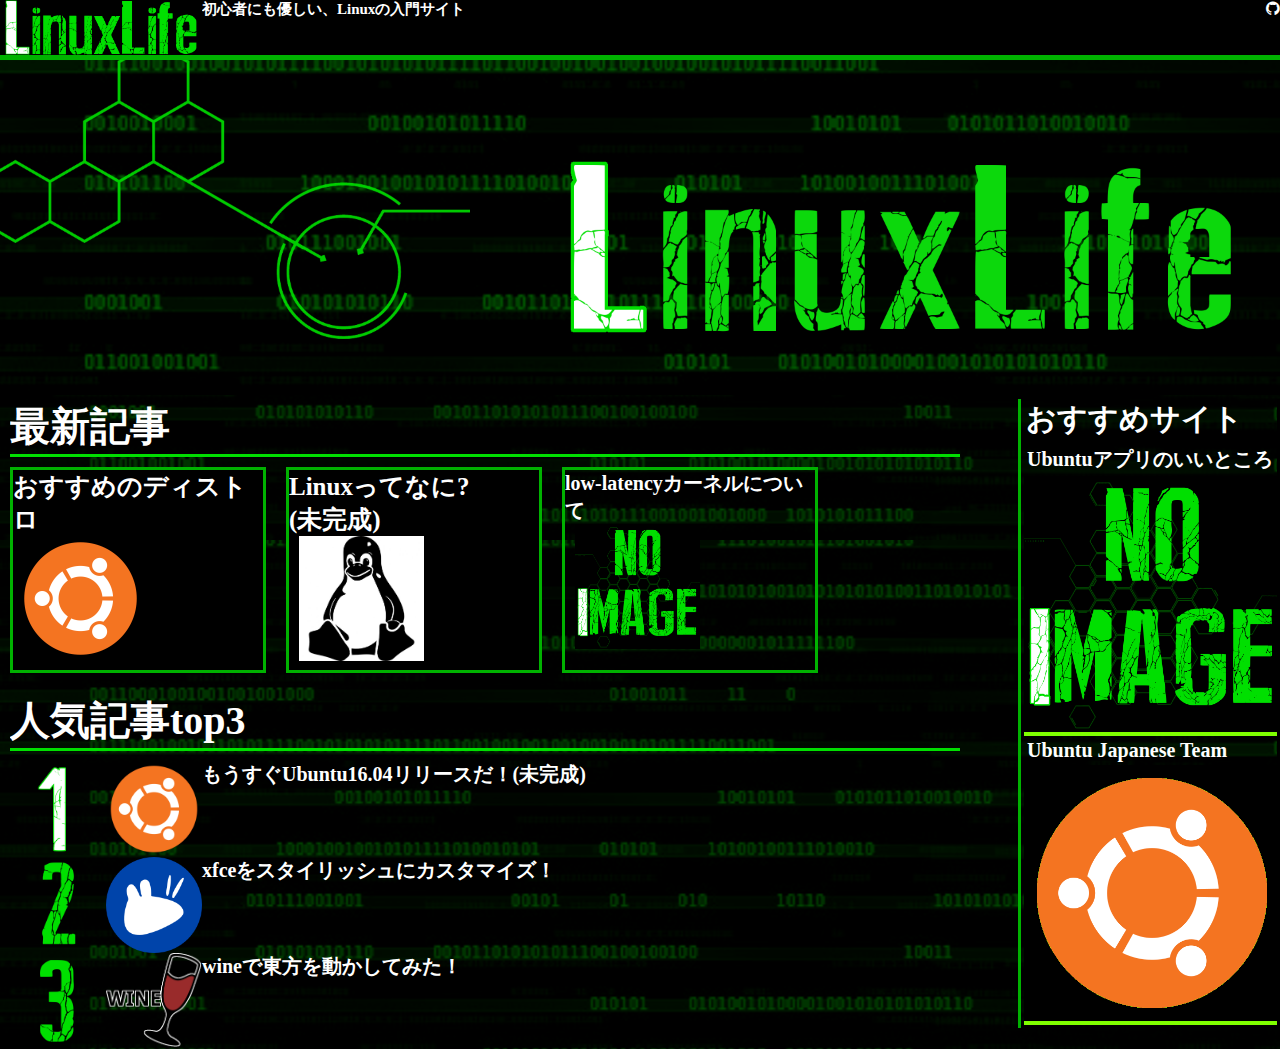
<file: index.html>
<!DOCTYPE html>
<html lang="en">

<head>
    <meta charset="UTF-8">
    <title>LinuxLife</title>
    <script src="js/jquery-1.11.3.min.js"></script>
    <link rel="stylesheet" href="style.css">
    <link rel="stylesheet" href="iconfont/css/font-awesome.min.css">
    <link rel="shortcut icon" href="imgs/LinuxLife_i.png">
</head>

<body>
    <header>
        <a href="index.html">
            <img class="siteheader-img" src="imgs/LinuxLife_t.png" alt="LinuxLife">
        </a>
        <h1>初心者にも優しい、Linuxの入門サイト</h1>
        <a href="#">
            <div class="github">
                <i class="fa fa-github"></i>
            </div>
        </a>

    </header>

    <div class="topimg">
        <img src="imgs/LinuxLife_s.png" alt="TopImage">
    </div>

    <div class="contents-box">
        <div class="latest-contents">
            <h1>最新記事</h1>
        </div>

        <div class="contents">
            <a href="contents/r-distoro/index.html">
                <div class="contents1">
                    <h1>
                おすすめのディストロ
            </h1>
                    <img src="imgs/ubuntu.png" alt="Ubuntu">

                </div>
            </a>
            <a href="contents/What-is-Linux/index.html">
                <div class="contents2">
                    <h1>Linuxってなに?<br>(未完成)
                    </h1>
                    <img src="imgs/linux-penguin.png" alt="Tux">
                </div>
            </a>


            <a href="contents/about-lowlatency/index.html">
                <div class="contents3">
                    <h1>low-latencyカーネルについて</h1>
                    <img src="imgs/noimg.png" alt="noImage">
                </div>
            </a>
        </div>

        <div class="popular-contents-text">
            <h1>人気記事top3</h1>
        </div>

        <div class="popular-contents">

            <a href="contents/ubuntu_16.04/index.html">
                <div class="p-contents" id="first">
                    <img src="imgs/first.png" alt="No.1">
                    <img src="imgs/ubuntu.png" alt="UbuntuLogo">
                    <h1>もうすぐUbuntu16.04リリースだ！(未完成)</h1>
                </div>
            </a>

            <a href="contents/xfce_costermize/index.html">
                <div class="p-contents" id="second">
                    <img src="imgs/second.png" alt="No.2">
                    <img src="imgs/xubuntu.png" alt="xubuntu">
                    <h1>xfceをスタイリッシュにカスタマイズ！</h1>
                </div>
            </a>

            <a href="contents/wine_th/index.html">
                <div class="p-contents" id="third">
                    <img src="imgs/third.png" alt="No.3">
                    <img src="imgs/WINE-Logo.png" alt="wine">
                    <h1>wineで東方を動かしてみた！</h1>
                </div>
            </a>

        </div>



    </div>

    <div class="sidebar">
        <div class="sidebarTitle">
            <h1>おすすめサイト</h1>
        </div>
        <a href="http://ubuntuapps.info/">
            <div class="R-Site1">
                <h1>Ubuntuアプリのいいところ</h1>
                <div class="covor">

                    <img src="imgs/noimg.png">
                    <div class="caption">
                        <span><b>Ubuntuアプリの<br>情報サイト</b></span>
                    </div>
                </div>
            </div>
        </a>

        <a href="https://www.ubuntulinux.jp/">
            <div class="R-Site2">
                <h1>Ubuntu Japanese Team</h1>
                <div class="covor">
                    <img src="imgs/ubuntu_b.png">
                    <div class="caption">
                        <span><b>Ubuntu日本語Remix<br>配布サイト</b></span>
                    </div>
                </div>
            </div>
        </a>
    </div>

    <!--<div class="pagebottom">
        <img src="imgs/LinuxLife_banner_s.png" alt="banner">
        <span>Copyright 2015 by Happa8</span>
    </div>-->
</body>



</html>
</file>
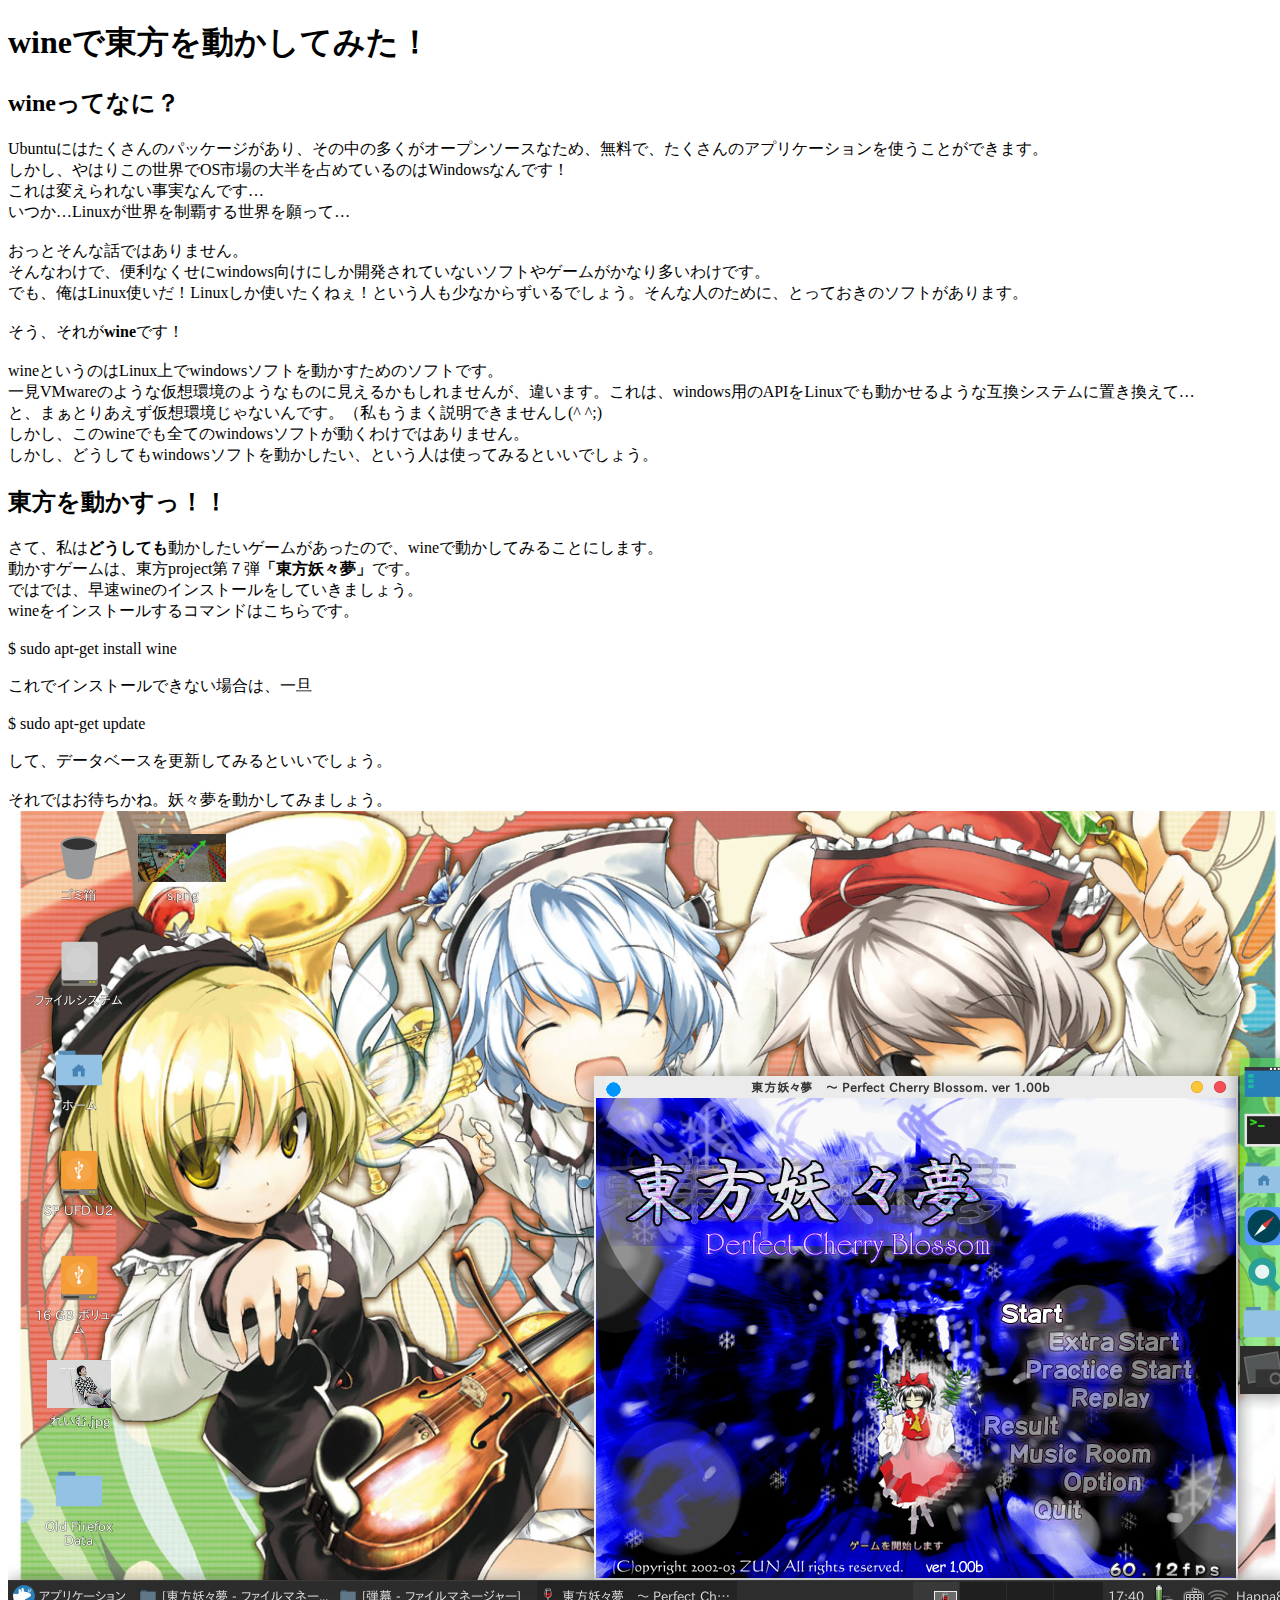
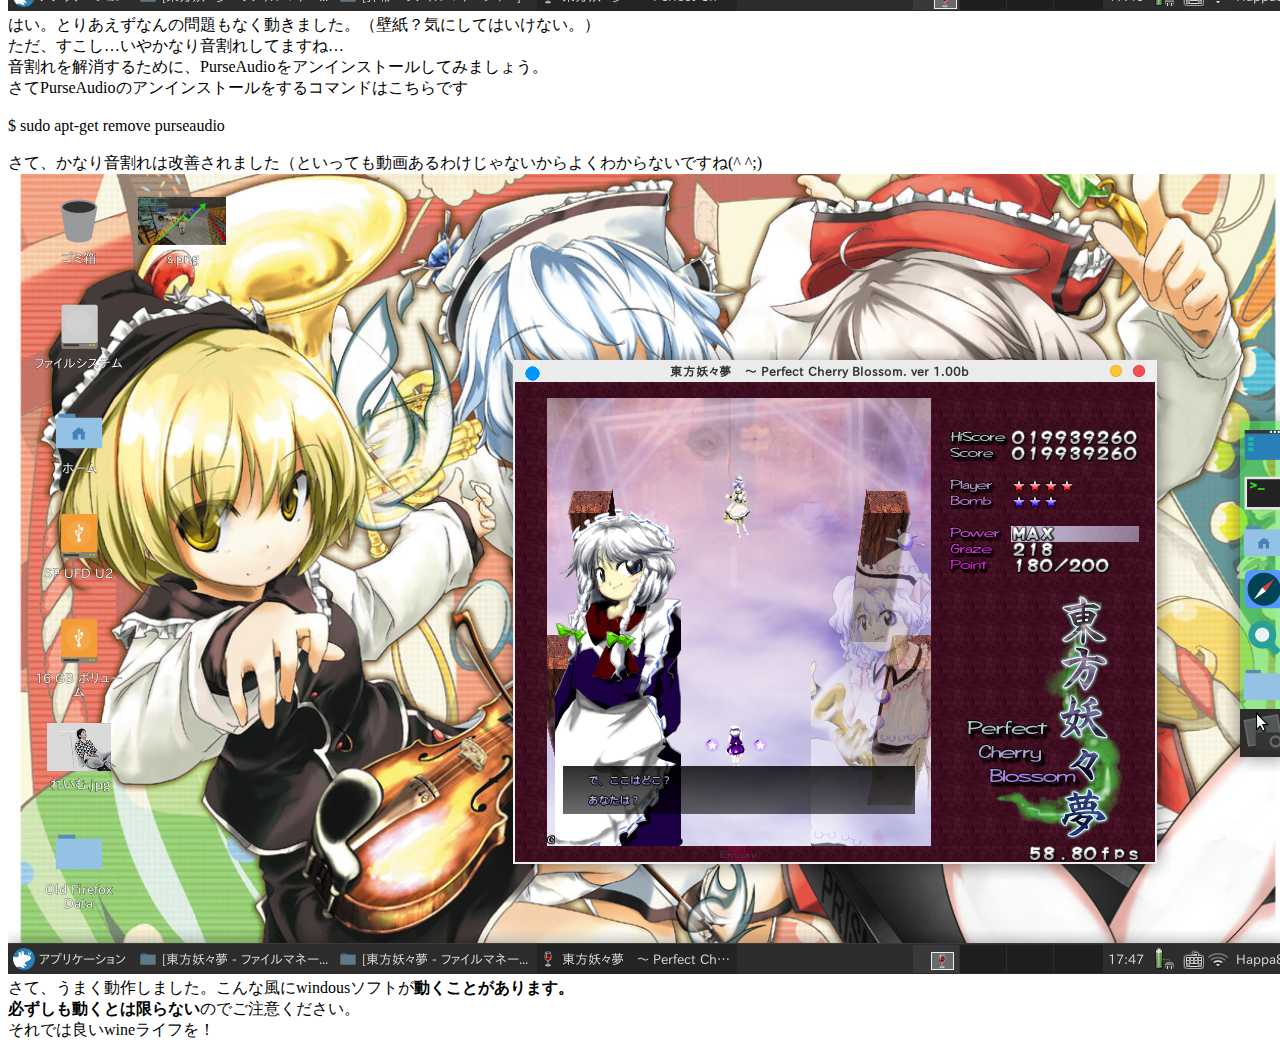
<file: sahitagaki2.html>
<!DOCTYPE html>
<html lang="en">

<head>
    <meta charset="UTF-8">
    <title>Document</title>
</head>

<body>
    <h1>wineで東方を動かしてみた！</h1>
    <h2>wineってなに？</h2>
    <span>Ubuntuにはたくさんのパッケージがあり、その中の多くがオープンソースなため、無料で、たくさんのアプリケーションを使うことができます。<br>
    しかし、やはりこの世界でOS市場の大半を占めているのはWindowsなんです！<br>
これは変えられない事実なんです…<br>
いつか…Linuxが世界を制覇する世界を願って…<br><br>
おっとそんな話ではありません。<br>
そんなわけで、便利なくせにwindows向けにしか開発されていないソフトやゲームがかなり多いわけです。<br>
でも、俺はLinux使いだ！Linuxしか使いたくねぇ！という人も少なからずいるでしょう。そんな人のために、とっておきのソフトがあります。<br><br>
そう、それが<b>wine</b>です！<br><br>
wineというのはLinux上でwindowsソフトを動かすためのソフトです。<br>
一見VMwareのような仮想環境のようなものに見えるかもしれませんが、違います。これは、windows用のAPIをLinuxでも動かせるような互換システムに置き換えて…<br>
と、まぁとりあえず仮想環境じゃないんです。（私もうまく説明できませんし(^ ^;)<br>
しかし、このwineでも全てのwindowsソフトが動くわけではありません。<br>
しかし、どうしてもwindowsソフトを動かしたい、という人は使ってみるといいでしょう。</span>
<h2>東方を動かすっ！！</h2>
<span>さて、私は<b>どうしても</b>動かしたいゲームがあったので、wineで動かしてみることにします。<br>
動かすゲームは、東方project第７弾<b>「東方妖々夢」</b>です。<br>
ではでは、早速wineのインストールをしていきましょう。<br>
wineをインストールするコマンドはこちらです。<br><br>
$ sudo apt-get install wine<br><br>
これでインストールできない場合は、一旦<br><br>
$ sudo apt-get update<br><br>
して、データベースを更新してみるといいでしょう。<br><br>
それではお待ちかね。妖々夢を動かしてみましょう。<br></span>
<img src="imgs/wine_th_1.png"><br>
<span>はい。とりあえずなんの問題もなく動きました。（壁紙？気にしてはいけない。）<br>
ただ、すこし…いやかなり音割れしてますね…<br>
音割れを解消するために、PurseAudioをアンインストールしてみましょう。<br>
さてPurseAudioのアンインストールをするコマンドはこちらです<br><br>
$ sudo apt-get remove purseaudio<br><br>
さて、かなり音割れは改善されました（といっても動画あるわけじゃないからよくわからないですね(^ ^;)<br></span>
<img src="imgs/wine_th_2.png"><br>
<span>さて、うまく動作しました。こんな風にwindousソフトが<b>動くことがあります。</b><br>
<b>必ずしも動くとは限らない</b>のでご注意ください。<br>
それでは良いwineライフを！<br></span>
</body>

</html>
</file>
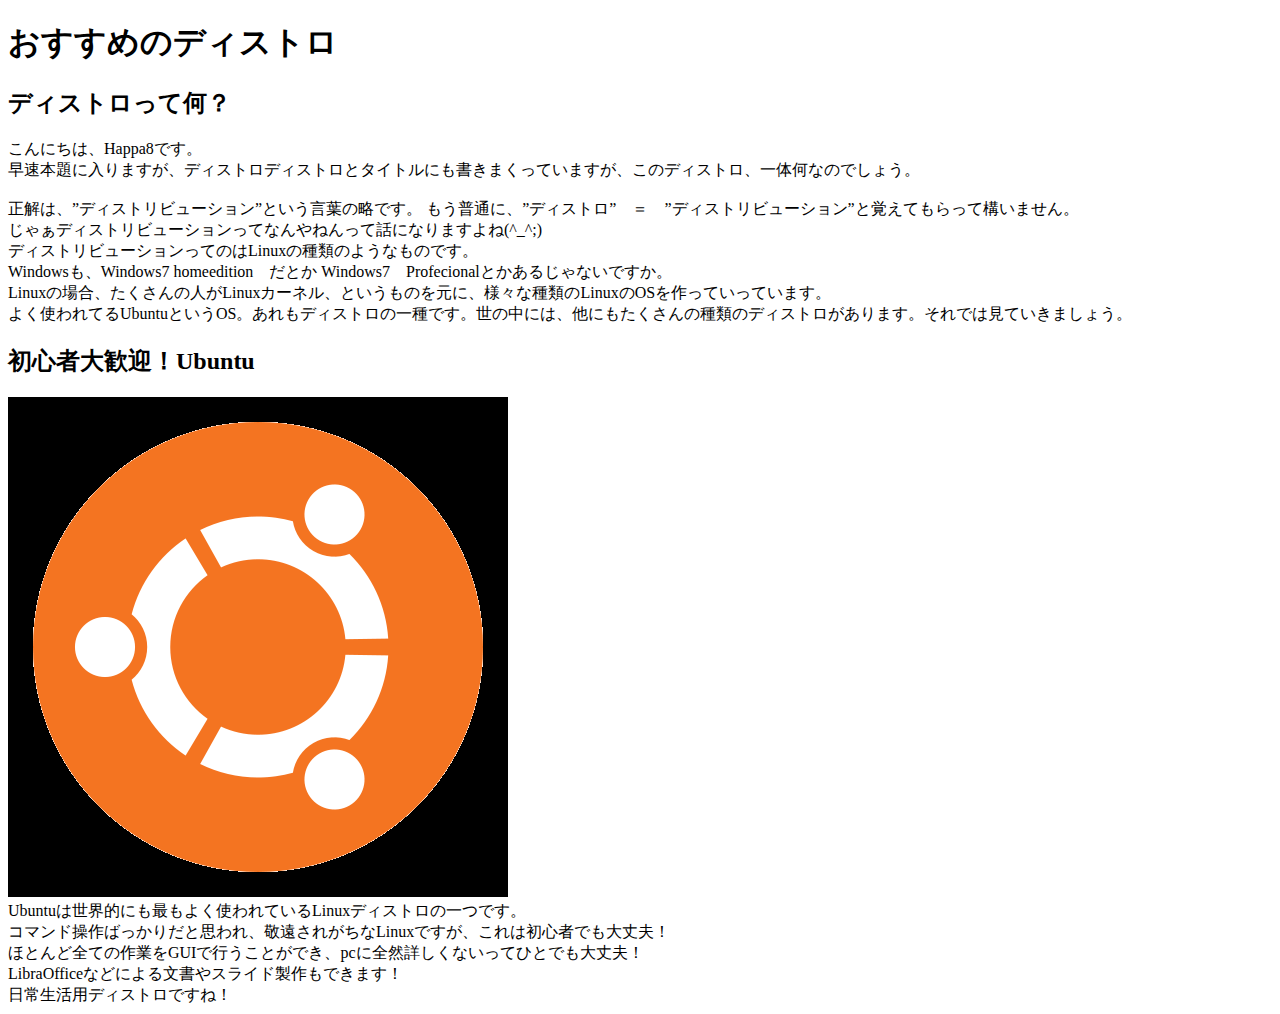
<file: shitagaki.html>
<!DOCTYPE html>
<html lang="en">

<head>
    <meta charset="UTF-8">
    <title>Document</title>
</head>

<body>
    <h1>おすすめのディストロ</h1>
    <h2>ディストロって何？</h2>
    <span>こんにちは、Happa8です。<br>
    早速本題に入りますが、ディストロディストロとタイトルにも書きまくっていますが、このディストロ、一体何なのでしょう。<br><br>
    正解は、”ディストリビューション”という言葉の略です。
    もう普通に、”ディストロ”　＝　”ディストリビューション”と覚えてもらって構いません。<br>
    じゃぁディストリビューションってなんやねんって話になりますよね(^_^;)<br>
    ディストリビューションってのはLinuxの種類のようなものです。<br>
    Windowsも、Windows7 homeedition　だとか Windows7　Profecionalとかあるじゃないですか。<br>
    Linuxの場合、たくさんの人がLinuxカーネル、というものを元に、様々な種類のLinuxのOSを作っていっています。<br>
    よく使われてるUbuntuというOS。あれもディストロの一種です。世の中には、他にもたくさんの種類のディストロがあります。それでは見ていきましょう。</span>
    <h2>初心者大歓迎！Ubuntu</h2>
    <img src="imgs/ubuntu_b.png">
    <br>
    <span>Ubuntuは世界的にも最もよく使われているLinuxディストロの一つです。<br>
    コマンド操作ばっかりだと思われ、敬遠されがちなLinuxですが、これは初心者でも大丈夫！<br>
        ほとんど全ての作業をGUIで行うことができ、pcに全然詳しくないってひとでも大丈夫！<br>
        LibraOfficeなどによる文書やスライド製作もできます！<br>
        日常生活用ディストロですね！<br>
    
    </span>
</body>

</html>
</file>
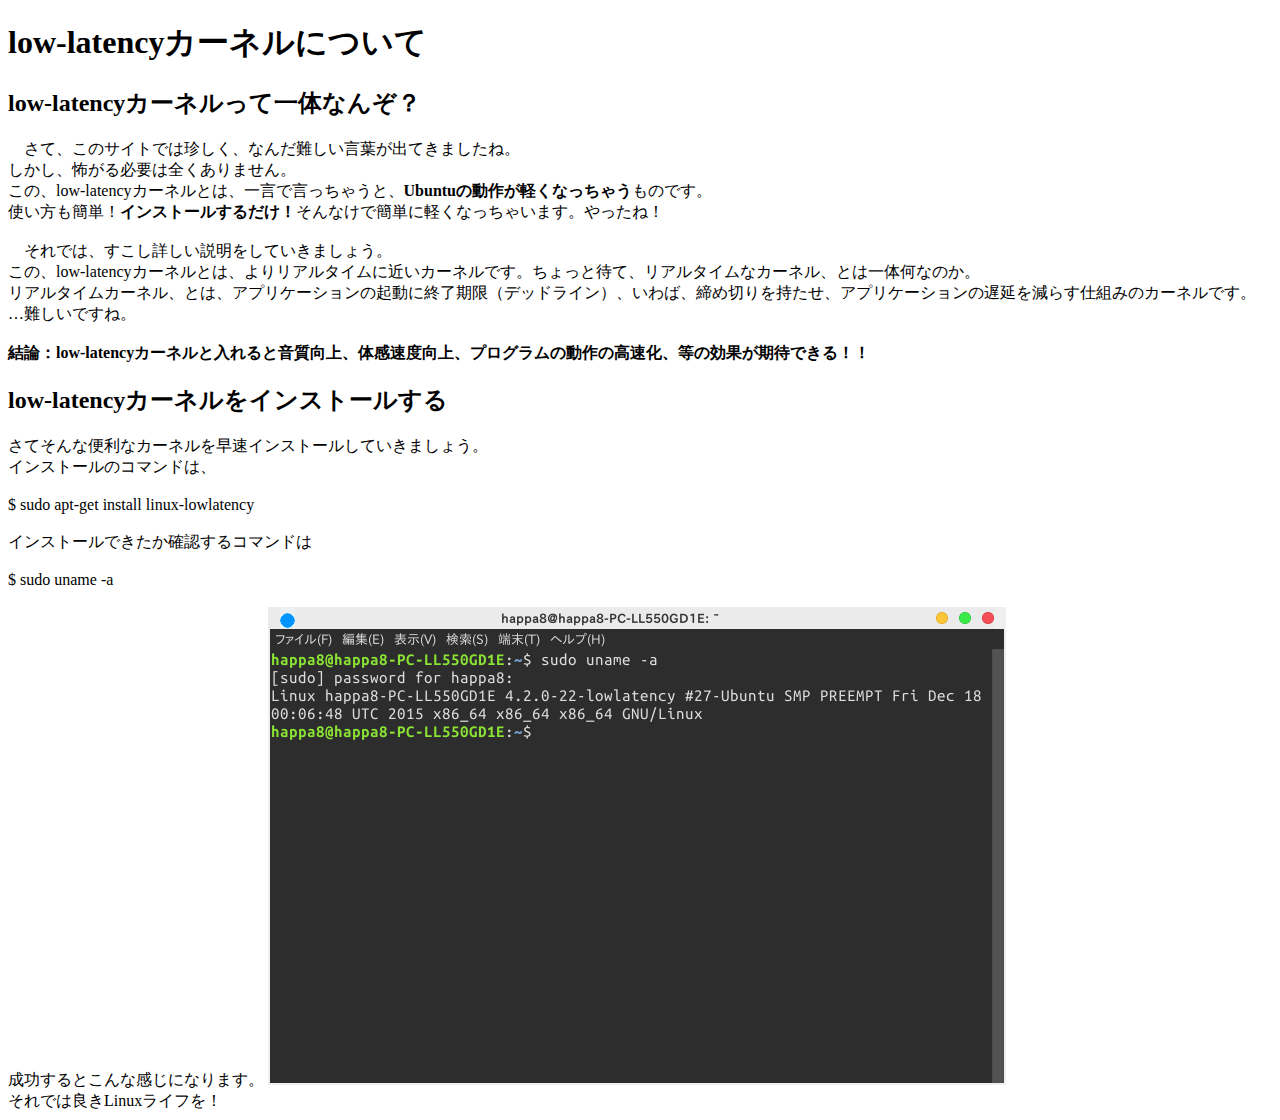
<file: shitagaki3.html>
<!DOCTYPE html>
<html lang="en">
<head>
    <meta charset="UTF-8">
    <title>Document</title>
</head>
<body>
    <h1>low-latencyカーネルについて</h1>
    <h2>low-latencyカーネルって一体なんぞ？</h2>
    <span>　さて、このサイトでは珍しく、なんだ難しい言葉が出てきましたね。<br>
    しかし、怖がる必要は全くありません。<br>
    この、low-latencyカーネルとは、一言で言っちゃうと、<b>Ubuntuの動作が軽くなっちゃう</b>ものです。<br>
    使い方も簡単！<b>インストールするだけ！</b>そんなけで簡単に軽くなっちゃいます。やったね！<br><br>
    　それでは、すこし詳しい説明をしていきましょう。<br>
    この、low-latencyカーネルとは、よりリアルタイムに近いカーネルです。ちょっと待て、リアルタイムなカーネル、とは一体何なのか。<br>
    リアルタイムカーネル、とは、アプリケーションの起動に終了期限（デッドライン）、いわば、締め切りを持たせ、アプリケーションの遅延を減らす仕組みのカーネルです。<br>
    …難しいですね。<br><br>
    <b>結論：low-latencyカーネルと入れると音質向上、体感速度向上、プログラムの動作の高速化、等の効果が期待できる！！</b></span>
    <h2>low-latencyカーネルをインストールする</h2>
    <span>さてそんな便利なカーネルを早速インストールしていきましょう。<br>
    インストールのコマンドは、<br><br>
    $ sudo apt-get install linux-lowlatency<br><br>
    インストールできたか確認するコマンドは<br><br>
    $ sudo uname -a<br><br>
        成功するとこんな感じになります。</span>
        <img src="imgs/low-latency_1.png"><br>
    <span>それでは良きLinuxライフを！</span><br>
</body>
</html>
</file>
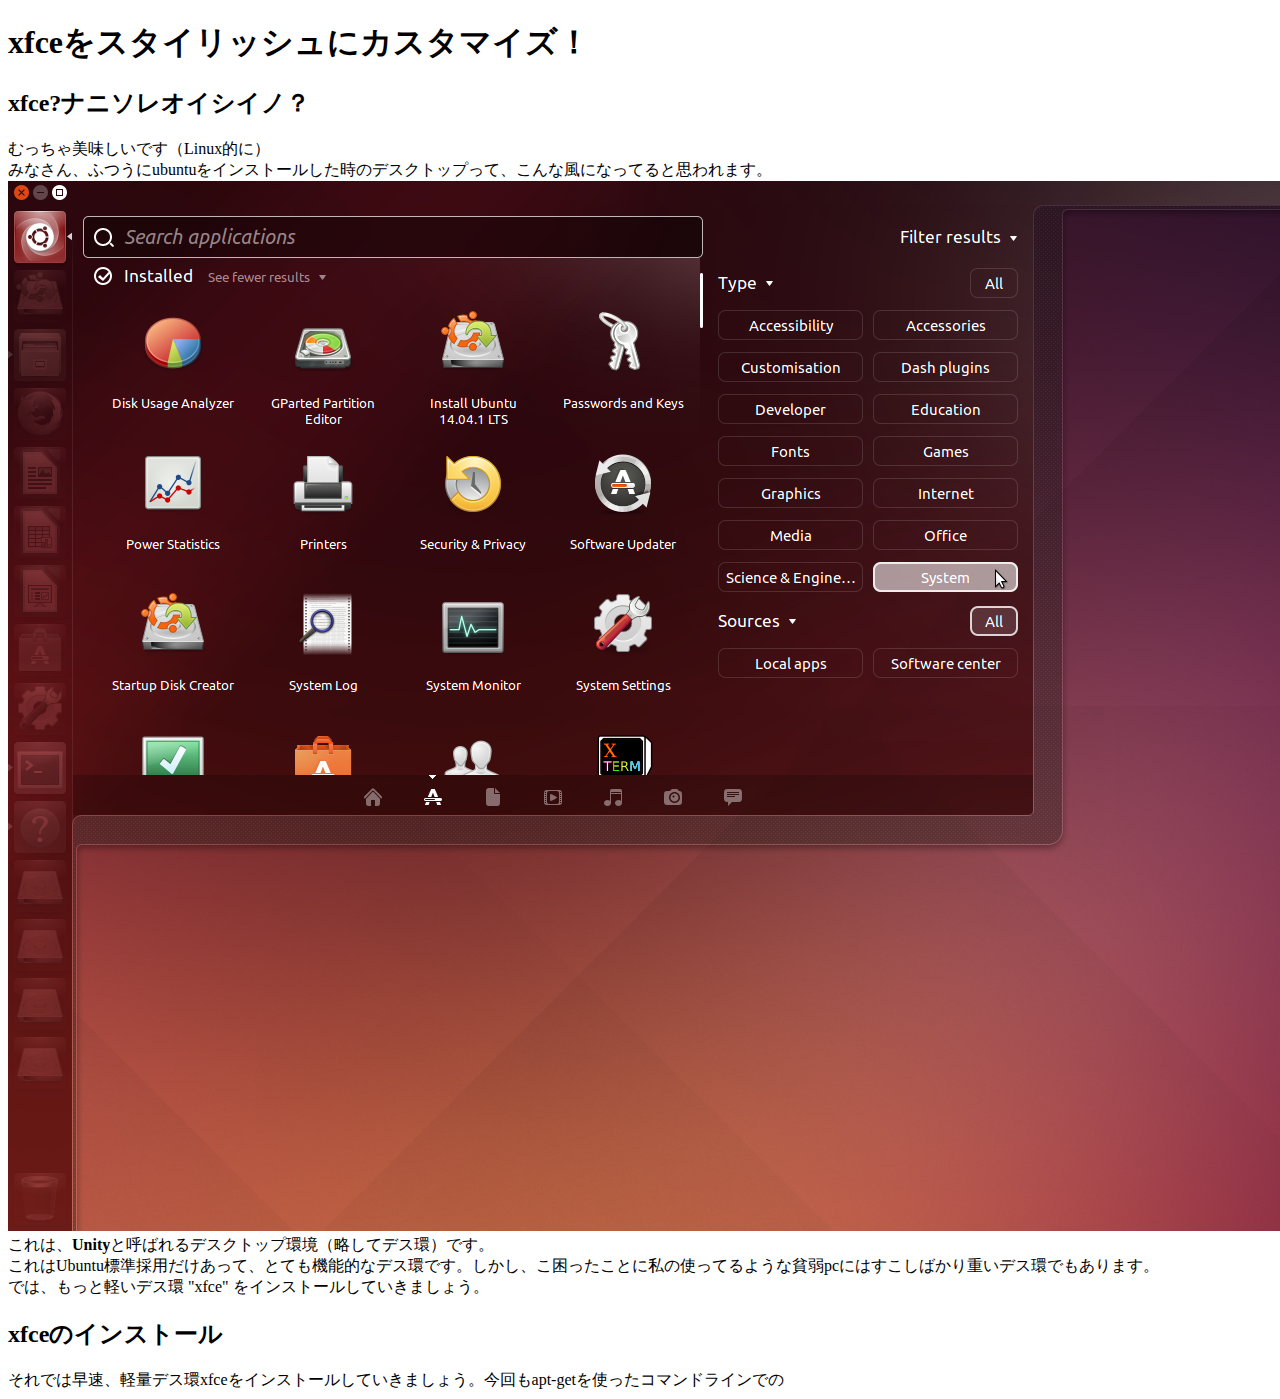
<file: shitagaki4.html>
<!DOCTYPE html>
<html lang="en">
<head>
    <meta charset="UTF-8">
    <title>Document</title>
</head>
<body>
    <h1>xfceをスタイリッシュにカスタマイズ！</h1>
    <h2>xfce?ナニソレオイシイノ？</h2>
    <span>むっちゃ美味しいです（Linux的に）<br>
    みなさん、ふつうにubuntuをインストールした時のデスクトップって、こんな風になってると思われます。<br></span>
    <img src="imgs/ubuntu_unity.png"><br>
    <span>これは、<b>Unity</b>と呼ばれるデスクトップ環境（略してデス環）です。<br>
    これはUbuntu標準採用だけあって、とても機能的なデス環です。しかし、こ困ったことに私の使ってるような貧弱pcにはすこしばかり重いデス環でもあります。<br>
    では、もっと軽いデス環 "xfce" をインストールしていきましょう。<br></span>
    <h2>xfceのインストール</h2>
    <span>それでは早速、軽量デス環xfceをインストールしていきましょう。今回もapt-getを使ったコマンドラインでの</span>
</body>
</html>
</file>
<file: style.css>
* {
    
    
    margin: auto;
}

header {
    background-color: black;
    border: 0px solid;
    border-bottom-width: 5px;
    border-bottom-color: #00b200;
    background-color: black;
    overflow: hidden;
    margin: 0px;
    position: fixed;
    top: 0;
    z-index: 20;
}

header h1 {
    overflow: hidden;
    color: white;
    font-size: 15px;
    float: left;
}

body{
    background-color: black;
    background-image: url(imgs/back.png)
}

.siteheader-img {
    margin: 5px;
    margin-bottom: 0px;
    width: 15%;
    z-index: 10;
    margin-top: auto;
    float: left
}

.github{
    float: right;
    margin: 0;
    color:white;
}

div.topimg {
    padding-top: ;
    margin-top: 0px;
    height: auto;
    margin-top: 30px;
}

div.topimg img {
    margin-top: 5px;
    width: 100%;
}

div.latest-contents{
    float: left;
    overflow: hidden;
    width: 100%;
    margin-left: 10px;
    border-bottom: 3px solid #00df00;
    
    font-size: 20px;
    color:white;
    
}

div.contents {
    width: 100%;
    height: auto;
    margin: 0;
    float: left;
    overflow: hidden;
}

.contents-box{
    width: 75%;
    height: auto;
    margin: 0;
    float: left;
    overflow: hidden;
}

div.sidebar {
    border: 3px solid;
    border-left-color: #00b200;
    border-top: 0px;
    border-bottom: 0px;
    margin: 0;
    float: right;
    width: 20%;
    overflow: hidden;
}

div.sidebar a {
    text-decoration: none;
    border-style: none;
}

div.contents1 {
    height: 200px;
    width: 250px;
    float: left;
    overflow: hidden;
    margin: 10px;
    background-color: black;
    border: 3px solid;
    border-color: #00b200;
}

div.contents1:hover {
    border-color: aquamarine;
    box-shadow: 0px 0px 10px aquamarine;
}

div.contents1 h1 {
    color: white;
    font-size: 25px;
    background-color: black;
}

div.contents1 img {
    margin-left: 5px;
    float: none;
    width: 50%;
    background-color: black;
}

div.contents2 {
    width: 250px;
    height: 200px;
    float: left;
    overflow: hidden;
    margin: 10px;
    background-color: black;
    border: 3px solid #00b200
}

div.contents2 h1 {
    color: white;
    font-size: 25px;
}

div.contents2 img {
    margin-left: 10px;
    float: none;
    width: 50%;
}

div.contents2:hover {
    border-color: aquamarine;
    box-shadow: 0px 0px 10px aquamarine;
}

div.contents3 {
    width: 250px;
    height: 200px;
    float: left;
    overflow: hidden;
    margin: 10px;
    border: 3px solid #00b200;
}

div.contents3 h1 {
    color: white;
    font-size: 20px;
}

div.contents3 img {
    margin-left: 10px;
    float: none;
    width: 50%;
}

div.contents3:hover {
    border-color: aquamarine;
    box-shadow: 0px 0px 10px aquamarine;
}

div.popular-contents-text{
    float:left;
    width: 100%;
    overflow: hidden;
    margin-top: 10px;
    margin-left: 10px;
    border-bottom: 3px solid #00df00;
    
    color: white;
    font-size: 20px;
    
}

.popular-contents{
    float:left;
    width: 100%;
    overflow: hidden;
    margin-top: 10px;
    margin-left: 10px;
    
}

.popular-contents .p-contents{
    color: white;
    width: 100%;
    font-size: 10px;
    height: auto;
    float: left;
    text-decoration: none;
}

.popular-contents .p-contents img{
    width: 10%;
    float:left;
}

.p-contents:hover {
    background-color: rgba(92,92,92,1);
    box-shadow: 0px 0px 10px rgb(92,92,92);
    
    
}

div.sidebarTitle {
    margin-left: 5px;
    color: white;
    font-size: 15px;
}

div.R-Site1 {
    margin: 3px;
    border: 3px;
    width: 100%;
    overflow: hidden;
}

div.R-Site1 h1 {
    margin: 3px;
    color: white;
    font-size: 20px;
    text-decoration: none;
}


div.R-Site2 {
    margin: 3px;
    border: 3px;
    width: 100%;
    height: auto;
}

div.R-Site2 h1 {
    margin: 3px;
    color: white;
    font-size: 20px;
    text-decoration: none;
}

div.R-Site2 img {
    position: relative;
    width: 100%;
    z-index: 5;
}

div.R-Site1 .covor{
    background-color: chartreuse;
    overflow: hidden;
}
div.R-Site1 img {
    position: relative;
    width: 100%;
    z-index: 5;
    height: auto;
}


div.R-Site1 .caption{
    color: black;
    z-index: 3;
    position: absolute;
    margin-top: -50px;
}

div.R-Site1 span{
}


div.R-Site1:hover img {
    
    -webkit-transform: translateY(-80px);
    -ms-transform: translateY(-80px);
    -o-transform: translateY(-80px);
    transform: translateY(-80px);
    -webkit-transition: -webkit-transform 0.4s;
    -o-transition: -o-transform 0.4s;
    transition: transform 0.4s;
}

div.R-Site2 .covor {
    background-color:chartreuse;
    margin: none;
    border: 0px solid;
    height:auto;
    overflow: hidden;
}

div.R-Site2 .caption{
    position: absolute;
    color:black;
    text-align: center;
    margin-top: -80px;
    z-index: 3;
}

div.R-Site2:hover img {
    
    -webkit-transform: translateY(-80px);
    -ms-transform: translateY(-80px);
    -o-transform: translateY(-80px);
    transform: translateY(-80px);
    -webkit-transition: -webkit-transform 0.4s;
    -o-transition: -o-transform 0.4s;
    transition: transform 0.4s;
}



.caption{
    text-align: center;
    position:absolute;
    
}

/*.pagebottom{
    width: 100%;
    float: left;
    background-color: rgba(92,92,92,0.5)
}

.pagebottom img{
    float: left;
    width: 50%
}

.pagebottom span{
    float: right;
    color: white;
    font-size: 25px;
}*/
</file>
